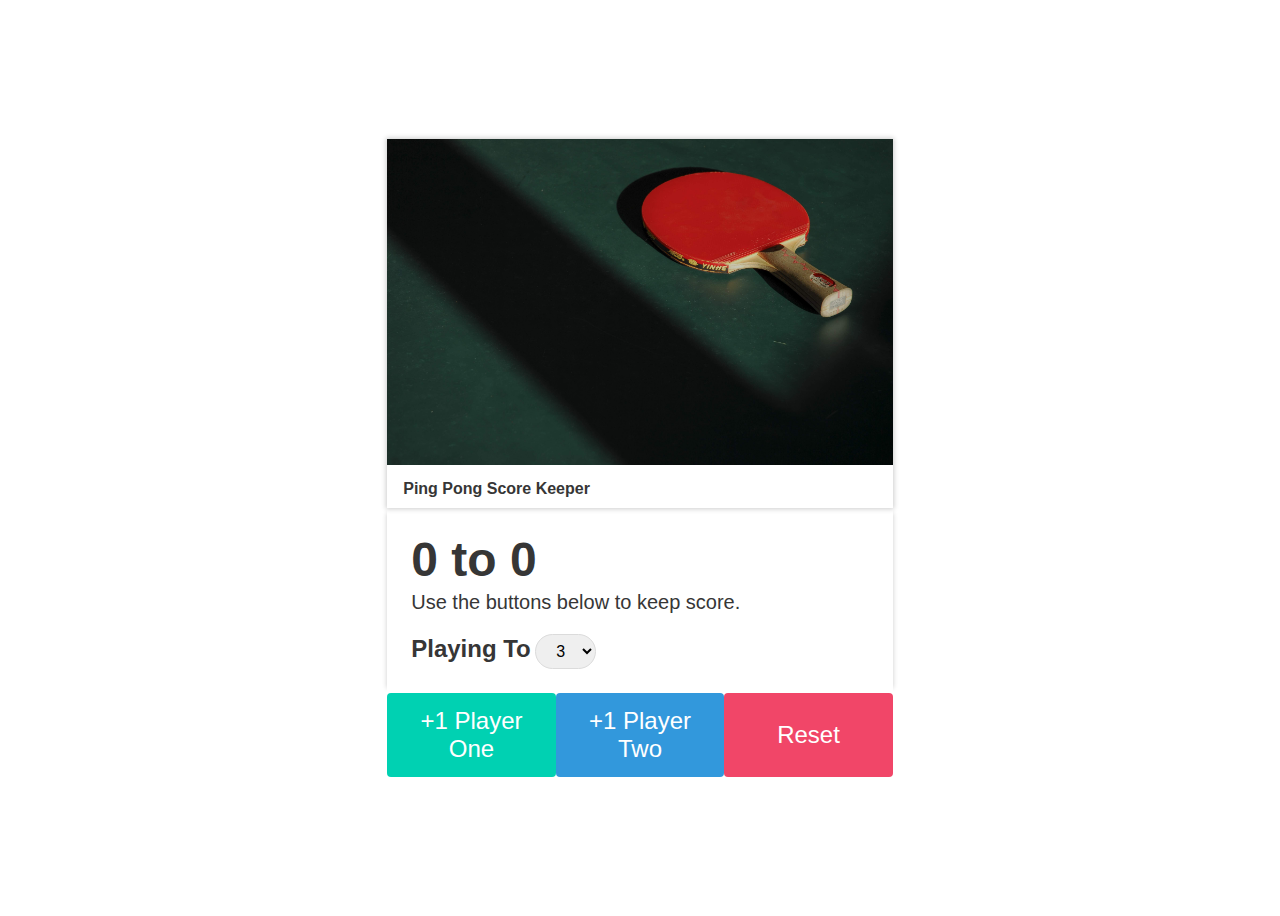
<file: score-keeper/index.html>
<!DOCTYPE html>
<html lang="en">
<head>
    <meta charset="UTF-8">
    <meta http-equiv="X-UA-Compatible" content="IE=edge">
    <meta name="viewport" content="width=device-width, initial-scale=1.0">
    <title>Score Keeper</title>

    <!-- Custom CSS -->
    <link rel="stylesheet" href="app.css">

</head>
<body>
    <div class="container">

        <div class="score-header">
            <div class="score-header-img">
                <img src="imgs/table-tennis.jpg" alt="">
            </div>
            
            <div class="score-header-title">
                <h1>Ping Pong Score Keeper</h1>
            </div>
        </div>


        <div class="score-content">
            <div class="score-show">
                <h2 id="score"><span>0</span> to <span>0</span></h2>
            </div>

            <div class="score-instruction">
                <p>Use the buttons below to keep score.</p>
            </div>

            <div class="score-picker">
                <label for="score-select">Playing To</label>
                <select name="maxScore" id="score-select">
                    <option value="3">3</option>
                    <option value="4">4</option>
                    <option value="5">5</option>
                    <option value="6">6</option>
                    <option value="7">7</option>
                    <option value="8">8</option>
                    <option value="9">9</option>
                    <option value="10">10</option>
                    <option value="11">11</option>
                </select>
            </div>
        </div>

        <div class="score-buttons">
            <button id="buttonOne">+1 Player One</button>
            <button id="buttonTwo">+1 Player Two</button>
            <button id="buttonReset">Reset</button>
        </div>
    </div>
    
    <!-- Custom JS -->
    <script src="app.js"></script>
</body>
</html>
</file>
<file: score-keeper/app.css>
body {
    display: flex;
    justify-content: center;
    align-items: center;
    height: 100vh;
    overflow-y: hidden;
    box-sizing: border-box;
    font-family: BlinkMacSystemFont,-apple-system,"Segoe UI",Roboto,Oxygen,Ubuntu,Cantarell,"Fira Sans","Droid Sans","Helvetica Neue",Helvetica,Arial,sans-serif;
    color: #363636;
}


.container {
    width: 40%;
}

.score-header {
    box-shadow: 0 0 5px 1px rgba(0, 0, 0, 0.2);
    display: flex;
    flex-direction: column;
}

.score-header-title h1 {
    font-weight: 700;
    font-size: 16px;
    padding: 0 16px;
}

.score-header-img img {
    width: 100%;
}


.score-content {
    display: flex;
    flex-direction: column;
    box-shadow: -5px 0 5px -5px rgba(0,0,0,0.2), 5px 0 5px -5px rgba(0,0,0,0.2);
    padding: 24px;
}

.score-show h2{
    font-size: 48px;
    margin: 0 0 4px;
}

.score-instruction p {
    font-size: 20px;
    margin: 0 0 20px;
}

.score-picker label {
    font-size: 24px;
    font-weight: 700;
}

.score-picker select {
    padding: 7px 5px 7px 16px;
    border-radius: 30px;
    font-size: 16px;
    cursor: pointer;
    border-color: #dbdbdb;
}

.score-picker select:hover {
    border-color: #b5b5b5;
}

.score-picker select:focus {
    border-color: #3273dc;
    box-shadow: 0 0 0 0.125em rgb(50 115 220 / 25%);
}

.score-buttons {
    display: flex;
}

.score-buttons button {
    font-family: inherit;
    color: #fff;
    padding: 12px;
    font-size: 24px;
    border-color: transparent;
    border-radius: 4px;
    cursor: pointer;
    flex: 1;
}

#buttonOne {
    background-color: #00D1B2;
}

#buttonOne:hover {
    background-color: #00c4a7;
}

#buttonTwo {
    background-color: #3298DC;
}

#buttonTwo:hover {
    background-color: #2793da;
}

#buttonReset {
    background-color: #F14668;
}

#buttonReset:hover {
    background-color: #f03a5f;
}

.disabled {
    pointer-events: none;
    opacity: 0.3;
    cursor: not-allowed;
}

.success {
    color: #48c774;
}

.loss {
    color: #f14668;
}
</file>
